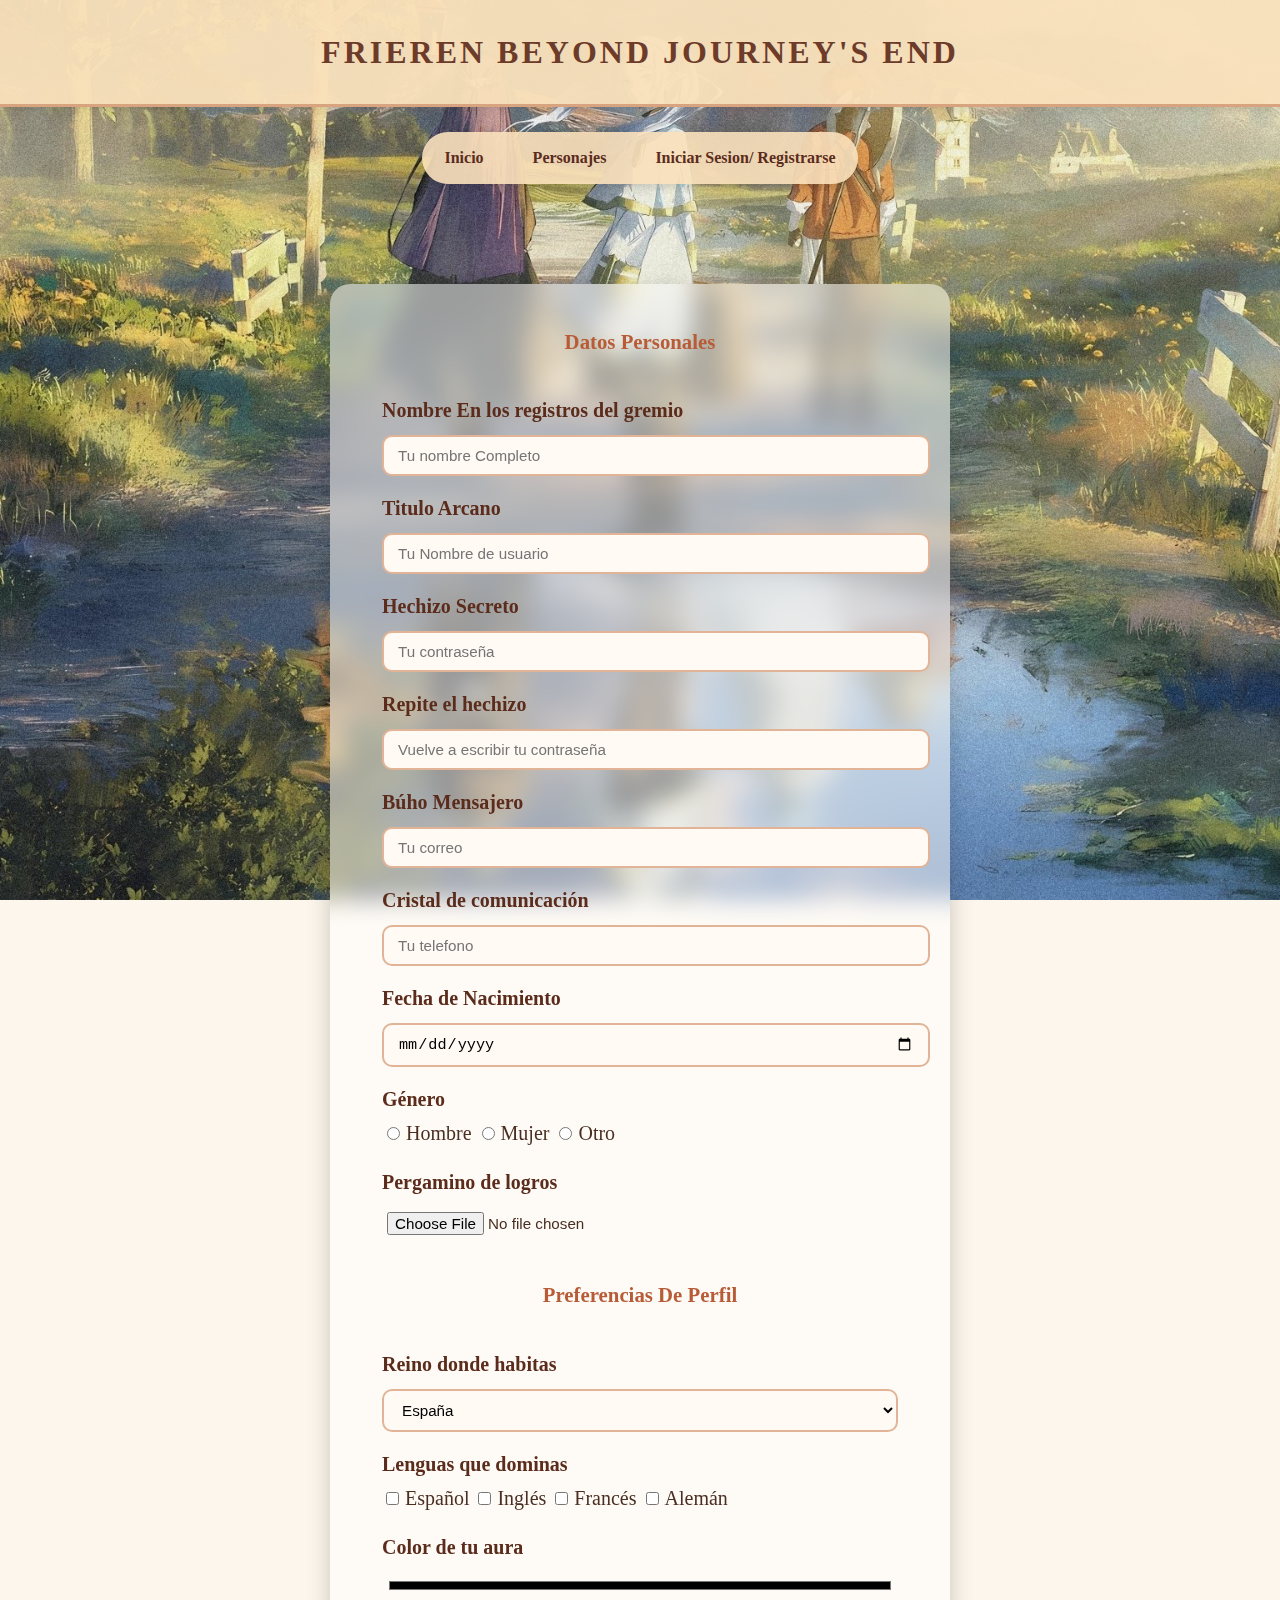
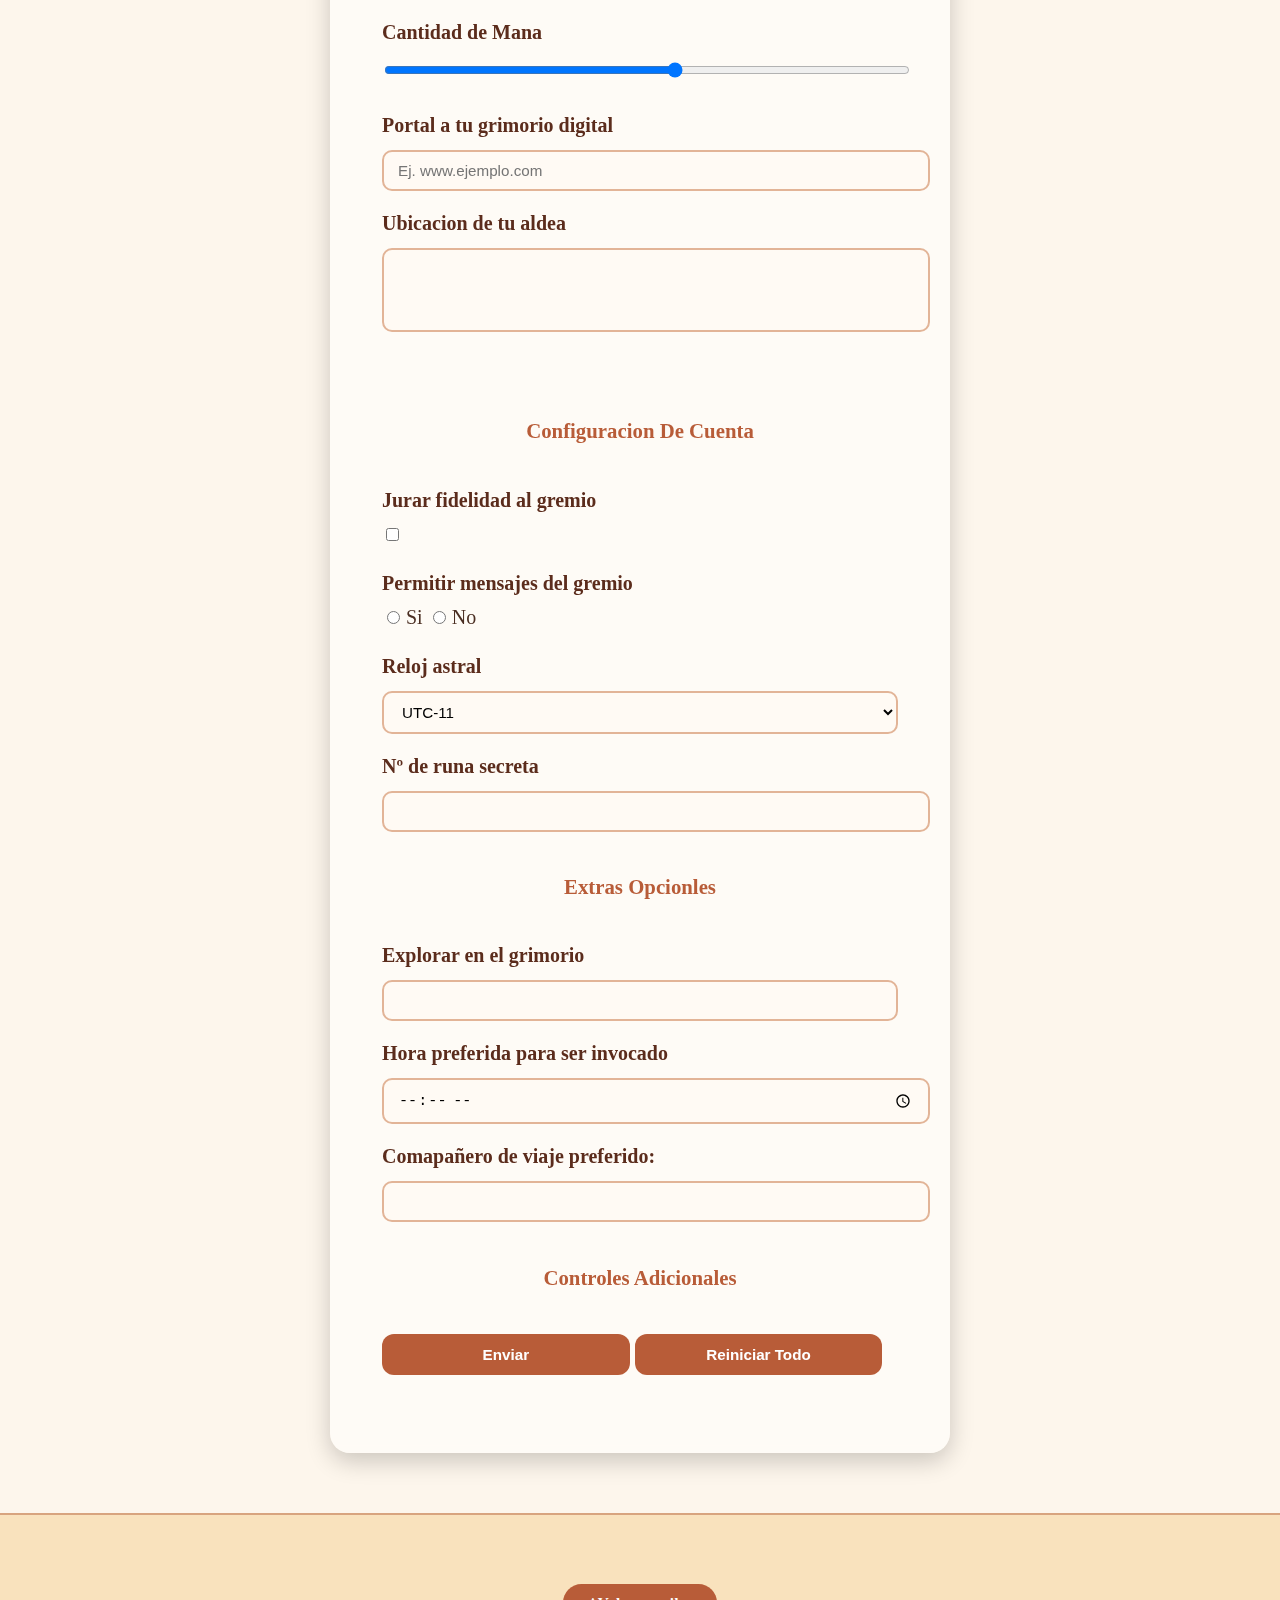
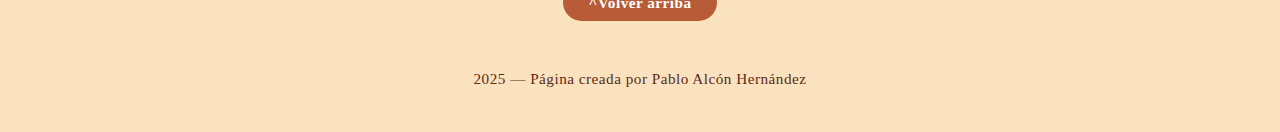
<file: login.html>
<!DOCTYPE html>
<html lang="es">
  <head>
    <meta charset="UTF-8" />
    <meta name="viewport" content="width=device-width, initial-scale=1.0" />
    <meta name="author" content="Pablo Alcón Hernández" />
    <title>Inicio de Sesión</title>
    <link
      rel="shortcut icon"
      href="IMG/Frieren_Beyond_Journey's_End_logo.png"
      type="image/x-icon"
    />
    <link rel="stylesheet" href="CSS/styles.css" />
    <meta description="Pagina de inicio de sesion" />
  </head>
  <body>
    <a class="tituloMain" href="index.html"
      ><h1>Frieren Beyond Journey's End</h1></a>

    <nav class="menu">
      <ul>
        <li><a href="index.html">Inicio</a></li>
        <li><a href="personajes.html">Personajes</a></li>
        <li><a href="login.html">Iniciar Sesion/ Registrarse</a></li>
      </ul>
    </nav>
   
      <main>
      <form class="formulario-contacto" method="post" action="index.html" target="_blank">
        <fieldset>
          <legend>Datos Personales</legend>
          <label for="nombre">Nombre En los registros del gremio </label>
          <input type="text" placeholder="Tu nombre Completo" name="nombre" />
          <br />
          <label for="NombreUsuario">Titulo Arcano</label>
          <input type="text" placeholder="Tu Nombre de usuario" maxlength="20" name="NombreUsuario" />
          <br />
          <label for="Contraseña">Hechizo Secreto</label>
          <input type="password" placeholder="Tu contraseña" name="Contraseña" />
          <br />
          <label for="ContraseñaC">Repite el hechizo</label>
          <input type="password" placeholder="Vuelve a escribir tu contraseña" name="Contraseñac" />
          <br />
          <label for="correo">Búho Mensajero</label>
          <input type="email" placeholder="Tu correo" name="correo" />
          <br />
          <label for="telefono">Cristal de comunicación</label>
          <input type="tel" placeholder="Tu telefono" name="telefono" />
          <br />
          <label for="fechaNacimiento">Fecha de Nacimiento</label>
          <input type="date" name="fechaNacimiento" />
          <br />
          <label for="radioG">Género</label>
          <input type="radio" name="radioB" value="Hombre" />Hombre
          <input type="radio" name="radioB" value="Mujer" />Mujer
          <input type="radio" name="radioB" value="Otro" />Otro
          <br />
          <label for="cv-upload">Pergamino de logros</label>
          <input type="file" name="CV" id="cv-upload" accept=".pdf" />
        </fieldset>
        <fieldset>
          <legend>Preferencias De Perfil</legend>
          <label for="Pais">Reino donde habitas</label>
          <select name="Pais">
            <option selected value="España">España</option>
            <option value="Francia">Francia</option>
            <option value="Italia">Italia</option>
            <option value="Alemania">Alemania</option>
            <option value="Portugal">Portugal</option>
            <option value="Reino Unido">Reino Unido</option>
            <option value="Otro">Otro</option>
          </select>
          <br />
          <label for="Idiomas">Lenguas que dominas</label>
          <input type="checkbox" name="español" id="español" />Español
          <input type="checkbox" name="ingles" id="ingles" />Inglés
          <input type="checkbox" name="frances" id="frances" />Francés
          <input type="checkbox" name="aleman" id="aleman" />Alemán
          <br />
          <label for="color">Color de tu aura</label>
          <input type="color" name="color" />
          <br />
          <label for="nivel">Cantidad de Mana</label>
          <input type="range" name="nivel" min="1" max="10" />
          <br />
          <label for="url">Portal a tu grimorio digital</label>
          <input type="url" placeholder="Ej. www.ejemplo.com" name="url" />
          <br />
          <label for="DireccionP">Ubicacion de tu aldea</label>
          <textarea rows="1" cols="30" name="Postal" id="DireccionPostal"
          ></textarea>
        </fieldset>
        <br />
        <fieldset>
          <legend>Configuracion De Cuenta</legend>
          <label for="AceptarTerminos">Jurar fidelidad al gremio</label>
          <input required type="checkbox" name="Aceptar Terminos" />
          <br />
          <label for="Notis">Permitir mensajes del gremio</label>
          <input type="radio" name="radioB" value="Si" />Si
          <input type="radio" name="radioB" value="No" />No
          <br />
          <label for="zonaH">Reloj astral</label>
          <select name="ZonaH">
            <option selected value="España">UTC-11</option>
            <option value="Francia">UTC-10</option>
            <option value="Italia">UTC-9:30</option>
            <option value="Alemania">UTC-9</option>
            <option value="Portugal">UTC-8</option>
            <option value="Reino Unido">UTC-7</option>
            <option value="Otro">UTC-6</option>
          </select>
          <br />
          <label for="Cod_invi">Nº de runa secreta</label>
          <input type="number" name="Numero" id="Numero" min="0" max="3" />
        </fieldset>

        <fieldset>
          <legend>Extras Opcionles</legend>
          <label for="search">Explorar en el grimorio</label>
          <input type="search" name="search" />
          <input type="hidden" name="hidden" value="valorOculto" />
          <label for="hora-contacto">Hora preferida para ser invocado</label>
          <input type="time" id="hora-contacto" name="hora-contacto" />

          <label for="personaje-fav">Comapañero de viaje preferido:</label>
          <input list="personajes-lista"name="personaje-fav"id="personaje-fav"/>
          <datalist id="personajes-lista">
            <option value="Frieren"></option>
            <option value="Fern"></option>
            <option value="Stark"></option>
            <option value="Himmel"></option>
            <option value="Otros"></option>
          </datalist>
        </fieldset>
        <fieldset>
          <legend>Controles Adicionales</legend>
          <input type="submit" value="Enviar" />
          <input type="reset" name="Reset" id="Reset" value="Reiniciar Todo" />
        </fieldset>
      </form>
    
</main>
    <footer>
      <div class="volver-arriba">
        <a href="#top" class="btn-arriba">^Volver arriba</a>
      </div>
      <p>2025 — Página creada por Pablo Alcón Hernández</p>
    </footer>
  </body>
</html>
</file>
<file: CSS/styles.css>
/* -------- CONFIGURACIÓN GENERAL -------- */
body {
  background: url("../IMG/thumb-1920-1340929.jpeg") center/cover fixed no-repeat,
  #fdf6ec;
  font-family: "Georgia", serif;
  color: #3a2d28;
  margin: 0;
  padding: 0;
  line-height: 1.7;

/*Pa que el footer se quede abajo */
  min-height: 100vh;      
  display: flex;          
  flex-direction: column;
  
}

/* -------- CABECERA -------- */
h1 {
  text-align: center;
  color: #6d3b2a;
  background-color: rgba(249, 224, 187, 0.95);
  padding: 25px 0;
  margin: 0;
  border-bottom: 3px solid #d8a47f;
  letter-spacing: 3px;
  text-transform: uppercase;
  box-shadow: 0 2px 8px rgba(0, 0, 0, 0.1);
}

.tituloMain {
  text-decoration: none;
  color: #7b3e2d;
}

/* -------- MENÚ DE NAVEGACIÓN -------- */
.menu {
  text-align: center;
  margin: 25px 0 40px;
}

.menu ul {
  list-style: none;
  padding: 0;
  margin: 0 auto;
  display: inline-flex;
  gap: 5px;
  background-color: rgba(249, 224, 187, 0.9);
  border-radius: 30px;
  box-shadow: 0 3px 10px rgba(0, 0, 0, 0.15);
  overflow: hidden;
}

.menu li {
  display: inline-block;
}

.menu a {
  text-decoration: none;
  color: #5b2c1c;
  font-weight: bold;
  padding: 12px 22px;
  display: inline-block;
  border-radius: 30px;
  transition: all 0.3s ease;
}

.menu a:hover,
.menu a.activo {
  background-color: #b85c38;
  color: #fff;
}

/* -------- SECCIÓN PRINCIPAL -------- */
.intro p {
  max-width: 900px;
  margin: 30px auto;
  background-color: rgba(255, 250, 243, 0.92);
  padding: 25px 35px;
  border-radius: 18px;
  box-shadow: 0 4px 12px rgba(0, 0, 0, 0.1);
  text-align: justify;
  backdrop-filter: blur(2px);
}

strong {
  color: #b85c38;
}

em {
  color: #7b3e2d;
}

/* -------- IMAGEN PRINCIPAL -------- */

.intro-grid {
  display: flex;
  gap: 24px;
  align-items: flex-start;
  max-width: 1200px;
  margin: 40px auto;
  padding: 0 16px;
}

.intro-text {
  flex: 1;
  min-width: 0;
}

.imgP {
  flex: 0 0 380px;
  display: flex;
  align-items: center;
  justify-content: center;
  margin: 0;
}

.imagenG {
  display: block;
  width: 100%;
  max-width: 380px;
  height: auto;
  border-radius: 20px;
  border: 5px solid rgba(249, 224, 187, 0.9);
  box-shadow: 0 8px 18px rgba(0, 0, 0, 0.25);
  transition: transform 0.4s ease, box-shadow 0.4s ease;
  margin: 0;
  margin-left: 40px;
}

.imagenG:hover {
  transform: scale(1.03);
  box-shadow: 0 10px 22px rgba(0, 0, 0, 0.3);
}

/* -------- ENLACE WIKI -------- */
.wiki {
  color: #b85c38;
  font-weight: bold;
  text-decoration: none;
  transition: color 0.3s ease;
}
/* -------- Hover pa la WIKI -------- */
.wiki:hover {
  color: #7b3e2d;
  text-decoration: underline;
}

/* -------- PANEL INFORMACIÓN TEMPORADA -------- */

.panel-info {
  max-width: 900px;
  margin: 40px auto;
  background: rgba(255, 250, 243, 0.92);
  padding: 25px 35px;
  border-radius: 18px;
  box-shadow: 0 4px 12px rgba(0, 0, 0, 0.1);
  backdrop-filter: blur(2px);
}

.titulo-panel {
  text-align: center;
  color: #7b3e2d;
  margin-bottom: 20px;
  font-size: 1.6rem;
}

.tabla-temporada {
  width: 100%;
  border-collapse: collapse;
  font-size: 1rem;
  margin-top: 10px;
  background-color: rgba(255, 255, 255, 0.4); /*color de fondo*/
}

/* Estilo para los encabezados (los th) */
.tabla-temporada th {
  background-color: #b85c38;
  color: white;
  padding: 12px;
  font-size: 1.1rem;
  border: 2px solid #d8a47f;
}

/* Estilo para las celdas ( los td) */
.tabla-temporada td {
  padding: 14px;
  border: 2px solid #d8a47f; /* Borde para las celdas */
  vertical-align: middle;
}
/* Colores alternados (por si acaso)  */
.tabla-temporada tbody tr:nth-child(odd) td {
  background-color: rgba(249, 224, 187, 0.2);
}

.tabla-temporada tbody tr:nth-child(even) td {
  background-color: rgba(255, 255, 255, 0.6);
}
/* Hover cuando pasas el ratón */
.tabla-temporada tbody tr:hover td {
  background-color: #f9e0bb;
  cursor: pointer;
  transition: background-color 1s ease;
}
/* Ajuste para la imagen de la tabla */
.poster-temp img {
  width: 400px;
  border-radius: 8px;
  border: 2px solid #b85c38;
  display: block;
  margin: 0 auto;
}
.poster-temp img:hover {
  transform: scale(1.02);
  box-shadow: 0 6px 30px rgba(0, 0, 0, 0.9);
  transition: transform 0.9s ease, box-shadow 1s ease;
}
/* -------- PIE DE PÁGINA -------- */
footer {
  text-align: center;
  padding: 25px 10px;
  background-color: rgba(249, 224, 187, 0.95);
  color: #5b2c1c;
  border-top: 2px solid #d8a47f;
  font-size: 0.95rem;
  letter-spacing: 0.5px;
}

/* -------- SECCIÓN DE PERSONAJES -------- */
.personajes-contenedor {
  display: grid;
  grid-template-columns: repeat(auto-fit, minmax(320px, 1fr));
  gap: 40px;
  max-width: 1200px;
  margin: 40px auto;
  padding: 0 20px;
}

.personaje {
  width: 360px;
  background-color: rgba(255, 250, 243, 0.93);
  border-radius: 18px;
  padding: 25px 20px 30px;
  text-align: center;
  box-shadow: 0 6px 14px rgba(0, 0, 0, 0.15);
  transition: transform 0.7s ease, box-shadow 0.3s ease;
  backdrop-filter: blur(3px);
}
.personaje img:hover {
  transform: scale(1.02);
  box-shadow: 0 6px 30px rgba(0, 0, 0, 0.9);
  transition: transform 0.9s ease, box-shadow 1s ease;
}

.personaje img {
  object-fit: cover;
  margin-top: 10px;
  width: 100%;
  height: 250px;
}

.personaje:hover {
  transform: translateY(-6px);
  box-shadow: 0 10px 30px rgba(0, 0, 0, 0.25);
}

.personaje h2 {
  color: #7b3e2d;
  font-size: 1.4rem;
  margin-top: 15px;
  margin-bottom: 10px;
}

.personaje p {
  text-align: justify;
  font-size: 0.95rem;
  margin: 10px 0 15px;
}

.imagenP {
  width: 85%;
  max-width: 350px;
  border-radius: 20px;
  border: 4px solid #f9e0bb;
  box-shadow: 0 5px 12px rgba(0, 0, 0, 0.15);
  transition: transform 0.3s ease;
}

.imagenP:hover {
  transform: scale(1.03);
}

.btn-descargar {
  display: inline-block;
  text-decoration: none;
  background-color: #b85c38;
  color: #fff;
  padding: 8px 18px;
  border-radius: 20px;
  font-weight: bold;
  box-shadow: 0 3px 10px rgba(0, 0, 0, 0.2);
  transition: background-color 0.3s ease;
}
.seiyuu {
  font-weight: bold;
  color: #5b2c1c;
}
.btn-descargar:hover {
  background-color: #7b3e2d;
}

.volver-arriba {
  text-align: center;
  margin: 50px 0;
}

.btn-arriba {
  text-decoration: none;
  background-color: #b85c38;
  color: #fff;
  padding: 10px 25px;
  border-radius: 25px;
  font-weight: bold;
  transition: background-color 0.3s ease;
}

.btn-arriba:hover {
  background-color: #7b3e2d;
}

/* -------- FORMULARIO -------- */

.formulario-contacto {
  max-width: 550px;
  margin: 60px auto;
  background: rgba(255, 255, 255, 0.5);
  border-radius: 20px;
  padding: 40px 35px;
  box-shadow: 0 8px 25px rgba(0, 0, 0, 0.2);
  backdrop-filter: blur(12px);
  border: none;
  font-family: merryweather, serif;
  font-size: 20px;
  color: #4a2e22;
  animation: fadeIn 0.8s ease-in-out;
}

.formulario-contacto fieldset {
  border: none;
  margin-bottom: 25px;
}

.formulario-contacto legend {
  font-size: 1.3rem;
  font-weight: bold;
  color: #b85c38;
  margin-bottom: 12px;
  text-align: center;
}

.formulario-contacto label {
  display: block;
  margin-top: 15px;
  font-weight: bold;
  color: #5b2c1c;
}

.formulario-contacto input,
.formulario-contacto select,
.formulario-contacto textarea {
  width: 100%;
  padding: 10px 14px;
  margin-top: 8px;
  border-radius: 10px;
  border: 2px solid #e2b497;
  background-color: #fffaf4;
  font-size: 0.95rem;
  transition: all 0.3s ease;
}

.formulario-contacto input:focus,
.formulario-contacto select:focus,
.formulario-contacto textarea:focus {
  outline: none;
  border-color: #b85c38;
  box-shadow: 0 0 6px rgba(184, 92, 56, 0.5);
}

.formulario-contacto input[type="radio"],
.formulario-contacto input[type="checkbox"] {
  width: auto;
  margin-right: 6px;
  accent-color: #b85c38;
}

.formulario-contacto input[type="submit"],
.formulario-contacto input[type="reset"] {
  display: inline-block;
  width: 48%;
  background-color: #b85c38;
  color: #fff;
  font-weight: bold;
  padding: 12px 0;
  border: none;
  border-radius: 12px;
  margin-top: 20px;
  cursor: pointer;
  transition: background-color 0.3s ease, transform 0.2s ease;
}

.formulario-contacto input[type="submit"]:hover,
.formulario-contacto input[type="reset"]:hover {
  background-color: #7b3e2d;
  transform: translateY(-2px);
}

.formulario-contacto input[type="color"],
.formulario-contacto input[type="range"],
.formulario-contacto input[type="file"] {
  padding: 5px;
  background-color: transparent;
  border: none;
}

.formulario-contacto textarea {
  resize: none;
  min-height: 60px;
}

.formulario-contacto:hover {
  box-shadow: 0 10px 30px rgba(0, 0, 0, 0.25);
  transform: scale(1.01);
}

/* -------- ESTILOS  -------- */
.ficha-t {
  text-align: justify;
  font-weight: bold;
  color: #5b2c1c;
  background-color: rgba(255, 250, 243, 0.92);
  border-radius: 10px;
  margin-left: 10px;
  padding: 10px;
  border: 4px solid #f9e0bb;
}
.titulo-T-s2 {
  text-align: center;
  color: #000;
  margin-bottom: 20px;
  font-size: 1.4rem;
}

.multimedia-container video,
.multimedia-container audio {
  display: block;
  margin: 20px auto;
  max-width: 100%;

  /* Borde redondeado con un radius */
  border: 5px solid #d8a47f;
  border-radius: 15px;
  box-shadow: 0 4px 12px rgba(0, 0, 0, 0.4);
}

.pequeño {
  width: 5px;
  height: auto;
  margin-left: 1700px;
}
</file>
